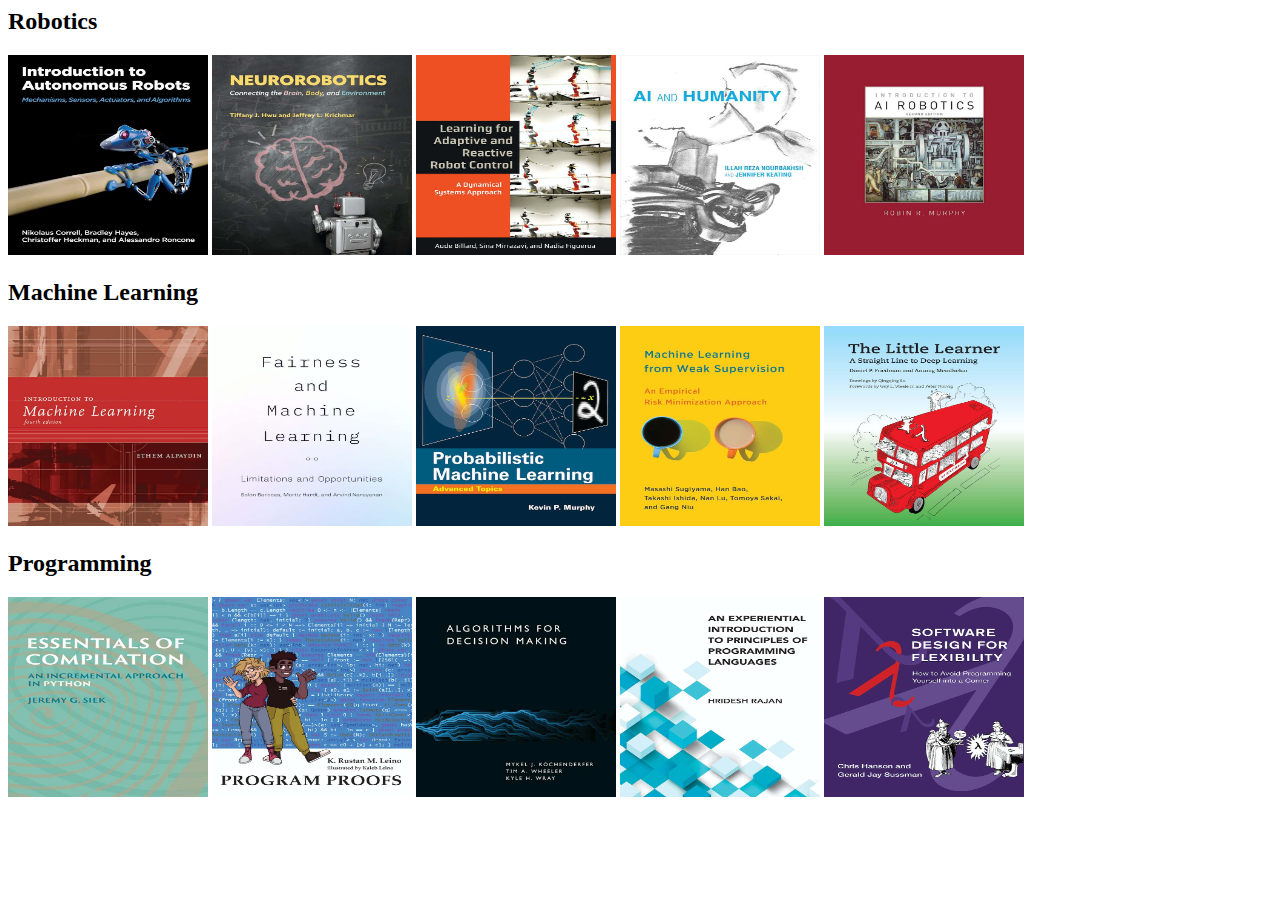
<file: books.html>
<html lang="en">
<head>
    <meta charset="UTF-8">
    <meta name="viewport" content="width=device-width, initial-scale=1.0">
    <title>Document</title>
</head>
<body>
    <h2>Robotics</h2>
    <img src="R1.jpg" width="200" height="200" alt="Introduction to Autonomous Robots">
    <img src="R2.jpg" width="200" height="200" alt="NeuroRobotics">
    <img src="R3.jpg" width="200" height="200" alt="Learning for Adaptive and Reactive Robot Control">
    <img src="R4.jpg" width="200" height="200" alt="AI and Humanity">
    <img src="R5.jpg" width="200" height="200" alt="Introduction to AI Robotics">
    <h2>Machine Learning</h2>
    <img src="Ml1.jpg" width="200" height="200" alt="Introduction to Machine Learning">
    <img src="Ml2.jpg" width="200" height="200" alt="Fairness and Machine Learning">
    <img src="Ml3.jpg" width="200" height="200" alt="Probabilistic and Machine Learning">
    <img src="Ml4.jpg" width="200" height="200" alt="Machine Learning with weaksupervision">
    <img src="Ml5.jpg" width="200" height="200" alt="A Little Learner">

    <h2>Programming</h2>
    <img src="P1.jpg" width="200" height="200" alt="Essentials of Compliation">
    <img src="P2.jpg" width="200" height="200" alt="Program Proofs">
    <img src="P3.jpg" width="200" height="200" alt="Alorithams For Decision Making">
    <img src="P4.jpg" width="200" height="200" alt="An Experiential Introduction To principles of Programming Languages">
    <img src="P5.jpg" width="200" height="200" alt="Software Design for Flexibility">
</body>
</html>
</file>
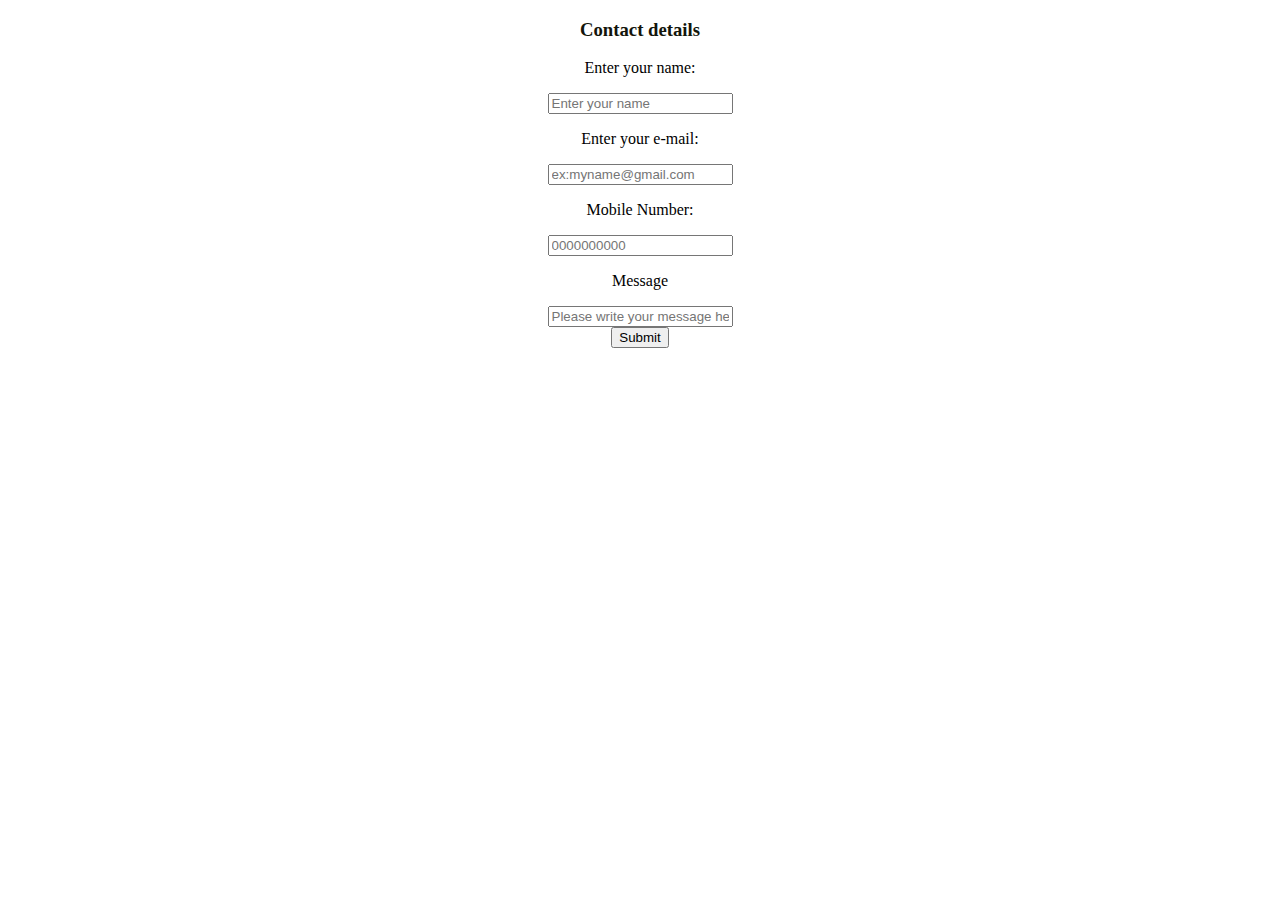
<file: contact.html>
<!DOCTYPE html>
<html>
    <head>
    <title>Form</title>
    </head>
    <body>
        </body><center>
        <h3 style="color:rgb(19, 21, 11);">Contact details</h3>
        <form method="POST">
            <p>Enter your name:</p>
            <input type="text" placeholder="Enter your name" name="username"/>
            <br>
             <p>Enter your e-mail:</p>
             <input type="email" placeholder="ex:myname@gmail.com" name="email"/>
             <br>
             <p>Mobile Number:</p>
             <input type="number" placeholder="0000000000" name="Number">
            <br>
            <p>Message</p>
            <input type="text" placeholder="Please write your message here.." name="username"/>
            <br>
        <a href="contact2.html"> <input type="button" name ="submit" value="Submit"/></a> <br/>
       
    </form>
    </center>
    </body>

</html>
</file>
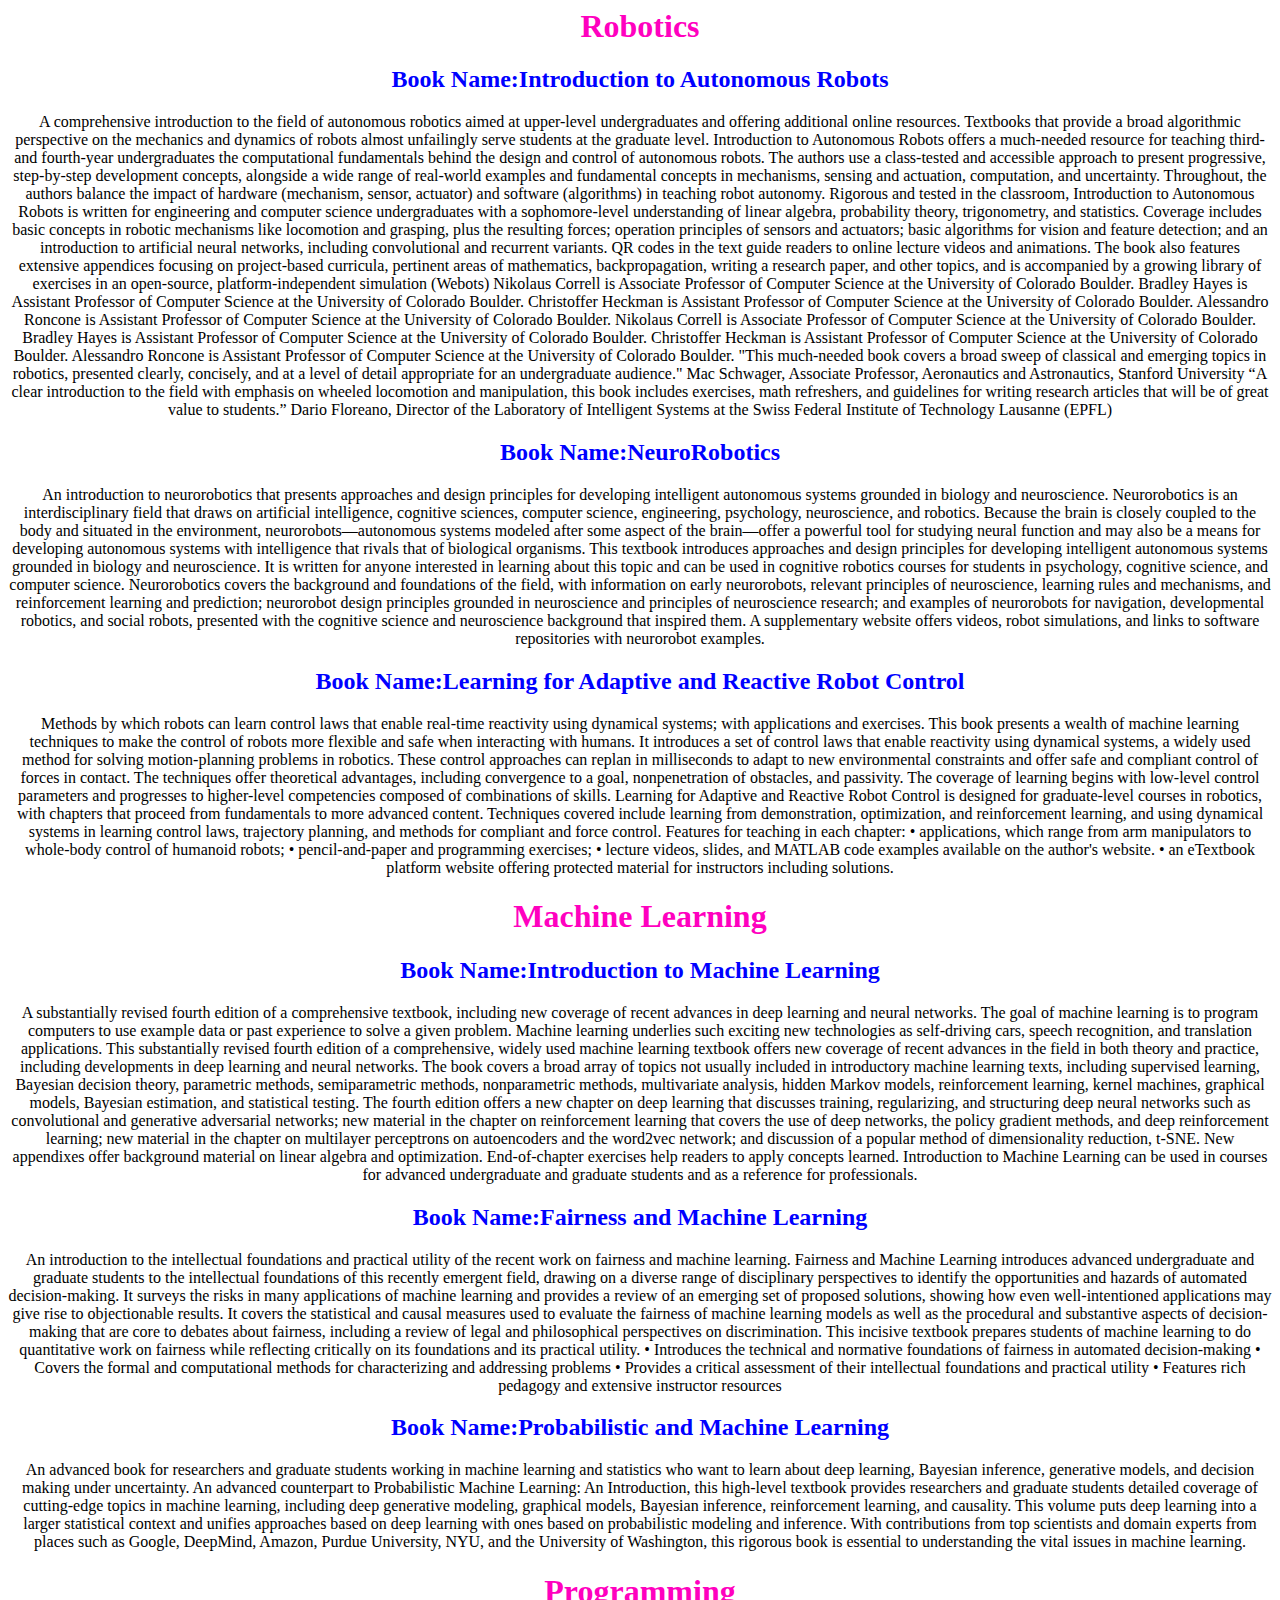
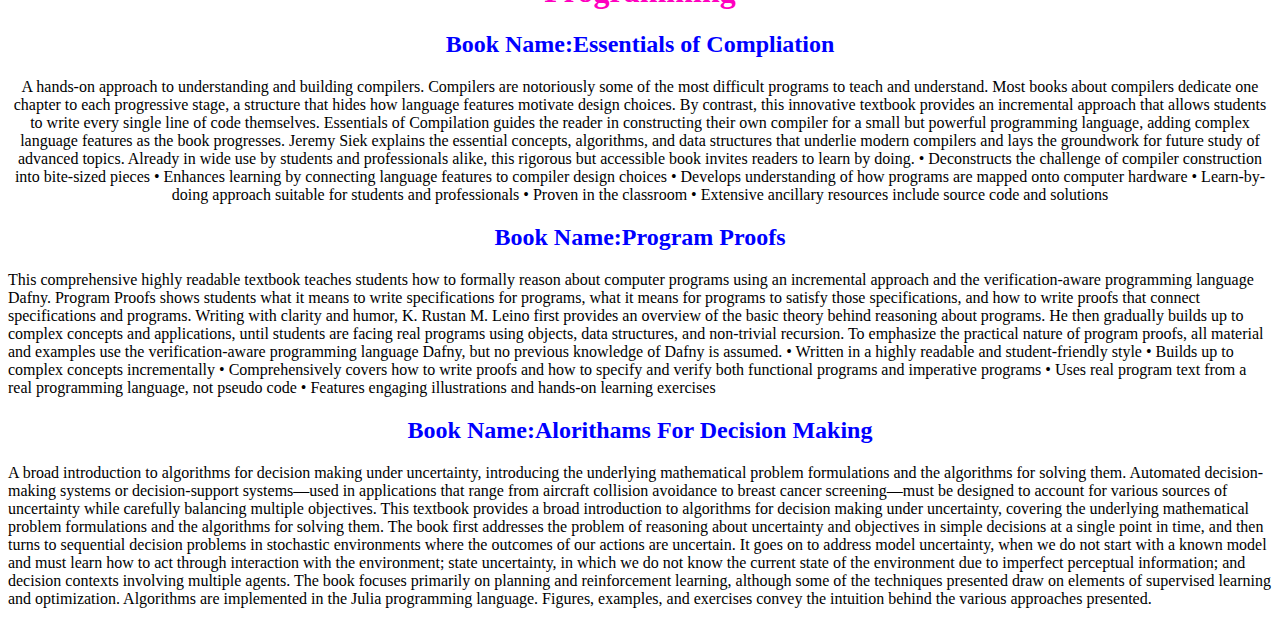
<file: content.html>
<html lang="en">
<head>
    <meta charset="UTF-8">
    <meta name="viewport" content="width=device-width, initial-scale=1.0">
    <title>Document</title>
</head>
<body>
    <center><h1 style="color:rgb(255, 0, 191);">Robotics</h1></center>
    <center>
        <h2 style="color: blue;">Book Name:Introduction to Autonomous Robots</h2>
        <p style="color: black;">A comprehensive introduction to the field of autonomous robotics aimed at upper-level undergraduates and offering additional online resources.

            Textbooks that provide a broad algorithmic perspective on the mechanics and dynamics of robots almost unfailingly serve students at the graduate level. Introduction to Autonomous Robots offers a much-needed resource for teaching third- and fourth-year undergraduates the computational fundamentals behind the design and control of autonomous robots. The authors use a class-tested and accessible approach to present progressive, step-by-step development concepts, alongside a wide range of real-world examples and fundamental concepts in mechanisms, sensing and actuation, computation, and uncertainty. Throughout, the authors balance the impact of hardware (mechanism, sensor, actuator) and software (algorithms) in teaching robot autonomy.
            
            Rigorous and tested in the classroom, Introduction to Autonomous Robots is written for engineering and computer science undergraduates with a sophomore-level understanding of linear algebra, probability theory, trigonometry, and statistics. Coverage includes basic concepts in robotic mechanisms like locomotion and grasping, plus the resulting forces; operation principles of sensors and actuators; basic algorithms for vision and feature detection; and an introduction to artificial neural networks, including convolutional and recurrent variants. QR codes in the text guide readers to online lecture videos and animations. The book also features extensive appendices focusing on project-based curricula, pertinent areas of mathematics, backpropagation, writing a research paper, and other topics, and is accompanied by a growing library of exercises in an open-source, platform-independent simulation (Webots)
            Nikolaus Correll is Associate Professor of Computer Science at the University of Colorado Boulder.

            Bradley Hayes is Assistant Professor of Computer Science at the University of Colorado Boulder.
            
            Christoffer Heckman is Assistant Professor of Computer Science at the University of Colorado Boulder.
            
            Alessandro Roncone is Assistant Professor of Computer Science at the University of Colorado Boulder.
            Nikolaus Correll is Associate Professor of Computer Science at the University of Colorado Boulder.

            Bradley Hayes is Assistant Professor of Computer Science at the University of Colorado Boulder.
            
            Christoffer Heckman is Assistant Professor of Computer Science at the University of Colorado Boulder.
            
            Alessandro Roncone is Assistant Professor of Computer Science at the University of Colorado Boulder.
            "This much-needed book covers a broad sweep of classical and emerging topics in robotics, presented clearly, concisely, and at a level of detail appropriate for an undergraduate audience."

            Mac Schwager, Associate Professor, Aeronautics and Astronautics, Stanford University
            
            “A clear introduction to the field with emphasis on wheeled locomotion and manipulation, this book includes exercises, math refreshers, and guidelines for writing research articles that will be of great value to students.”
            
            Dario Floreano, Director of the Laboratory of Intelligent Systems at the Swiss Federal Institute of Technology Lausanne (EPFL)</p>
    </center>
    <center><h2 style="color: blue;">Book Name:NeuroRobotics</h2>
    <p style="color: black;">An introduction to neurorobotics that presents approaches and design principles for developing intelligent autonomous systems grounded in biology and neuroscience.

        Neurorobotics is an interdisciplinary field that draws on artificial intelligence, cognitive sciences, computer science, engineering, psychology, neuroscience, and robotics. Because the brain is closely coupled to the body and situated in the environment, neurorobots—autonomous systems modeled after some aspect of the brain—offer a powerful tool for studying neural function and may also be a means for developing autonomous systems with intelligence that rivals that of biological organisms. This textbook introduces approaches and design principles for developing intelligent autonomous systems grounded in biology and neuroscience. It is written for anyone interested in learning about this topic and can be used in cognitive robotics courses for students in psychology, cognitive science, and computer science.
        
        Neurorobotics covers the background and foundations of the field, with information on early neurorobots, relevant principles of neuroscience, learning rules and mechanisms, and reinforcement learning and prediction; neurorobot design principles grounded in neuroscience and principles of neuroscience research; and examples of neurorobots for navigation, developmental robotics, and social robots, presented with the cognitive science and neuroscience background that inspired them. A supplementary website offers videos, robot simulations, and links to software repositories with neurorobot examples.</p></center>
        <center><h2 style="color: blue;">Book Name:Learning for Adaptive and Reactive Robot Control</h2>
            <p style="color: black;">Methods by which robots can learn control laws that enable real-time reactivity using dynamical systems; with applications and exercises.

                This book presents a wealth of machine learning techniques to make the control of robots more flexible and safe when interacting with humans. It introduces a set of control laws that enable reactivity using dynamical systems, a widely used method for solving motion-planning problems in robotics. These control approaches can replan in milliseconds to adapt to new environmental constraints and offer safe and compliant control of forces in contact. The techniques offer theoretical advantages, including convergence to a goal, nonpenetration of obstacles, and passivity. The coverage of learning begins with low-level control parameters and progresses to higher-level competencies composed of combinations of skills.
                
                Learning for Adaptive and Reactive Robot Control is designed for graduate-level courses in robotics, with chapters that proceed from fundamentals to more advanced content. Techniques covered include learning from demonstration, optimization, and reinforcement learning, and using dynamical systems in learning control laws, trajectory planning, and methods for compliant and force control.
                Features for teaching in each chapter:
                
                • applications, which range from arm manipulators to whole-body control of humanoid robots;
                • pencil-and-paper and programming exercises;
                • lecture videos, slides, and MATLAB code examples available on the author's website.
                • an eTextbook platform website offering protected material for instructors including solutions.</p></center>
                <center><h1 style="color:rgb(255, 0, 191);">Machine Learning</h1></center>
                <center><h2 style="color:blue">Book Name:Introduction to Machine Learning</h2>
                    <p style="color: black;">A substantially revised fourth edition of a comprehensive textbook, including new coverage of recent advances in deep learning and neural networks.

                        The goal of machine learning is to program computers to use example data or past experience to solve a given problem. Machine learning underlies such exciting new technologies as self-driving cars, speech recognition, and translation applications. This substantially revised fourth edition of a comprehensive, widely used machine learning textbook offers new coverage of recent advances in the field in both theory and practice, including developments in deep learning and neural networks.
                        
                        The book covers a broad array of topics not usually included in introductory machine learning texts, including supervised learning, Bayesian decision theory, parametric methods, semiparametric methods, nonparametric methods, multivariate analysis, hidden Markov models, reinforcement learning, kernel machines, graphical models, Bayesian estimation, and statistical testing. The fourth edition offers a new chapter on deep learning that discusses training, regularizing, and structuring deep neural networks such as convolutional and generative adversarial networks; new material in the chapter on reinforcement learning that covers the use of deep networks, the policy gradient methods, and deep reinforcement learning; new material in the chapter on multilayer perceptrons on autoencoders and the word2vec network; and discussion of a popular method of dimensionality reduction, t-SNE. New appendixes offer background material on linear algebra and optimization. End-of-chapter exercises help readers to apply concepts learned. Introduction to Machine Learning can be used in courses for advanced undergraduate and graduate students and as a reference for professionals.</p></center>
                        <center><h2 style="color:blue">Book Name:Fairness and Machine Learning</h2>
                            <p style="color: black;">An introduction to the intellectual foundations and practical utility of the recent work on fairness and machine learning.

                                Fairness and Machine Learning introduces advanced undergraduate and graduate students to the intellectual foundations of this recently emergent field, drawing on a diverse range of disciplinary perspectives to identify the opportunities and hazards of automated decision-making. It surveys the risks in many applications of machine learning and provides a review of an emerging set of proposed solutions, showing how even well-intentioned applications may give rise to objectionable results. It covers the statistical and causal measures used to evaluate the fairness of machine learning models as well as the procedural and substantive aspects of decision-making that are core to debates about fairness, including a review of legal and philosophical perspectives on discrimination. This incisive textbook prepares students of machine learning to do quantitative work on fairness while reflecting critically on its foundations and its practical utility.
                                
                                • Introduces the technical and normative foundations of fairness in automated decision-making
                                • Covers the formal and computational methods for characterizing and addressing problems
                                • Provides a critical assessment of their intellectual foundations and practical utility
                                • Features rich pedagogy and extensive instructor resources</p></center> 
                                <center><h2 style="color:blue">Book Name:Probabilistic and Machine Learning</h2>
                                    <p style="color: black;">An advanced book for researchers and graduate students working in machine learning and statistics who want to learn about deep learning, Bayesian inference, generative models, and decision making under uncertainty.

                                        An advanced counterpart to Probabilistic Machine Learning: An Introduction, this high-level textbook provides researchers and graduate students detailed coverage of cutting-edge topics in machine learning, including deep generative modeling, graphical models, Bayesian inference, reinforcement learning, and causality. This volume puts deep learning into a larger statistical context and unifies approaches based on deep learning with ones based on probabilistic modeling and inference. With contributions from top scientists and domain experts from places such as Google, DeepMind, Amazon, Purdue University, NYU, and the University of Washington, this rigorous book is essential to understanding the vital issues in machine learning.</p></center>

                                        <center><h1 style="color:rgb(255, 0, 191);">Programming</h1></center>
                                        <center><h2 style="color: blue;">Book Name:Essentials of Compliation</h2>
                                        <p style="color: black;">A hands-on approach to understanding and building compilers.

                                            Compilers are notoriously some of the most difficult programs to teach and understand. Most books about compilers dedicate one chapter to each progressive stage, a structure that hides how language features motivate design choices. By contrast, this innovative textbook provides an incremental approach that allows students to write every single line of code themselves. Essentials of Compilation guides the reader in constructing their own compiler for a small but powerful programming language, adding complex language features as the book progresses. Jeremy Siek explains the essential concepts, algorithms, and data structures that underlie modern compilers and lays the groundwork for future study of advanced topics. Already in wide use by students and professionals alike, this rigorous but accessible book invites readers to learn by doing.
                                            
                                            • Deconstructs the challenge of compiler construction into bite-sized pieces
                                            • Enhances learning by connecting language features to compiler design choices
                                            • Develops understanding of how programs are mapped onto computer hardware
                                            • Learn-by-doing approach suitable for students and professionals
                                            • Proven in the classroom
                                            • Extensive ancillary resources include source code and solutions</p></center>
                                            <center><h2 style="color: blue;">Book Name:Program Proofs</h2></center>
                                            <p style="color: black;">This comprehensive highly readable textbook teaches students how to formally reason about computer programs using an incremental approach and the verification-aware programming language Dafny.

                                                Program Proofs shows students what it means to write specifications for programs, what it means for programs to satisfy those specifications, and how to write proofs that connect specifications and programs. Writing with clarity and humor, K. Rustan M. Leino first provides an overview of the basic theory behind reasoning about programs. He then gradually builds up to complex concepts and applications, until students are facing real programs using objects, data structures, and non-trivial recursion. To emphasize the practical nature of program proofs, all material and examples use the verification-aware programming language Dafny, but no previous knowledge of Dafny is assumed.
                                                
                                                • Written in a highly readable and student-friendly style
                                                • Builds up to complex concepts incrementally
                                                • Comprehensively covers how to write proofs and how to specify and verify both functional programs and imperative programs
                                                • Uses real program text from a real programming language, not pseudo code
                                                • Features engaging illustrations and hands-on learning exercises</p>
                                                <center><h2 style="color: blue;">Book Name:Alorithams For Decision Making</h2></center>
                                                <p style="color: black;">A broad introduction to algorithms for decision making under uncertainty, introducing the underlying mathematical problem formulations and the algorithms for solving them.

                                                    Automated decision-making systems or decision-support systems—used in applications that range from aircraft collision avoidance to breast cancer screening—must be designed to account for various sources of uncertainty while carefully balancing multiple objectives. This textbook provides a broad introduction to algorithms for decision making under uncertainty, covering the underlying mathematical problem formulations and the algorithms for solving them.
                                                    
                                                    The book first addresses the problem of reasoning about uncertainty and objectives in simple decisions at a single point in time, and then turns to sequential decision problems in stochastic environments where the outcomes of our actions are uncertain. It goes on to address model uncertainty, when we do not start with a known model and must learn how to act through interaction with the environment; state uncertainty, in which we do not know the current state of the environment due to imperfect perceptual information; and decision contexts involving multiple agents. The book focuses primarily on planning and reinforcement learning, although some of the techniques presented draw on elements of supervised learning and optimization. Algorithms are implemented in the Julia programming language. Figures, examples, and exercises convey the intuition behind the various approaches presented.</p>
</body>
</html>
</file>
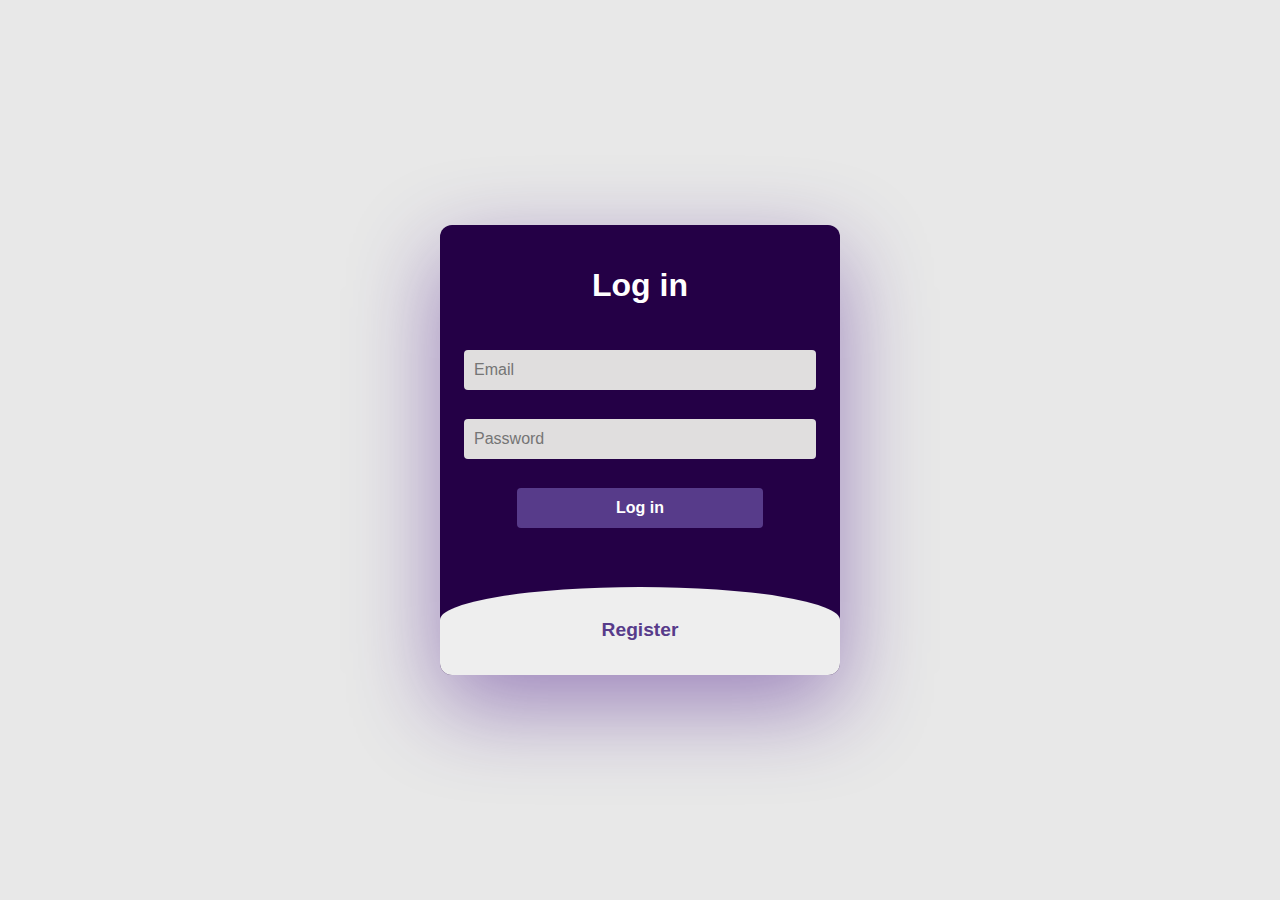
<file: login.html>
<!DOCTYPE html>
<html lang="en">
<head>
    <meta charset="UTF-8">
    <meta name="viewport" content="width=device-width, initial-scale=1.0">
    <title>Login - Register Form - CodeCraftedWeb</title>
    <link rel="stylesheet" href="login.css">
</head>
<body>
    <div class="container">
        <div class="main">  	
            <input type="checkbox" id="chk" aria-hidden="true">

            <div class="login">
                <form class="form">
                    <label for="chk" aria-hidden="true">Log in</label>
                    <input class="input" type="email" name="email" placeholder="Email" required>
                    <input class="input" type="password" name="pswd" placeholder="Password" required>
                    <button>Log in</button>
                </form>
            </div>

            <div class="register">
                <form class="form">
                    <label for="chk" aria-hidden="true">Register</label>
                    <input class="input" type="text" name="txt" placeholder="Username" required>
                    <input class="input" type="email" name="email" placeholder="Email" required>
                    <input class="input" type="password" name="pswd" placeholder="Password" required>
                    <button>Register</button>
                </form>
            </div>
        </div>
    </div>
</body>
</html>
</file>
<file: login.css>
* {
    margin: 0;
    padding: 0;
    box-sizing: border-box;
}

body {
    font-family: Verdana, Geneva, Tahoma, sans-serif;
}

.container {
    width: 100%;
    height: 100vh;
    display: flex;
    align-items: center;
    justify-content: center;
    background-color: #e8e8e8;
}

.main {
    position: relative;
    display: flex;
    flex-direction: column;
    background-color: #240046;
    max-height: 450px;
    width: 400px;
    overflow: hidden;
    border-radius: 12px;
    box-shadow: rgba(59, 0, 130, 0.442) 0px 30px 90px;
}

.form {
    display: flex;
    flex-direction: column;
    gap: 14px;
    padding: 24px;
}

/*checkbox to switch from sign up to login*/

#chk {
    display: none;
}

/*Login*/

.login {
    position: relative;
    width: 100%;
    height: 100%;
}

.login label {
    margin: 5% 0 5%;
}

label {
    color: #fff;
    font-size: 2rem;
    justify-content: center;
    display: flex;
    font-weight: bold;
    cursor: pointer;
    transition: .5s ease-in-out;
}

.input {
    width: 100%;
    height: 40px;
    font-size: 1rem;
    background: #e0dede;
    padding: 10px;
    margin-top: 15px;
    border: none;
    outline: none;
    border-radius: 4px;
}

/*Register*/

.register {
    background: #eee;
    border-radius: 60% / 10%;
    transition: .8s ease-in-out;
}

.register label {
    color: #573b8a;
    transform: scale(.6);
}

#chk:checked ~ .register {
    transform: translateY(-68%);
}

#chk:checked ~ .register label {
    transform: scale(1);
    margin-bottom: .5rem;
}

#chk:checked ~ .login label {
    transform: scale(.6);
}   

/*Button*/

.form button {
    width: 70%;
    height: 40px;
    margin: 15px auto 10%;
    color: #fff;
    background: #573b8a;
    font-size: 1rem;
    font-weight: bold;
    border: none;
    border-radius: 4px;
    cursor: pointer;
    transition: .2s ease-in;
}

.form button:hover {
    background-color: #6d44b8;
}
</file>
